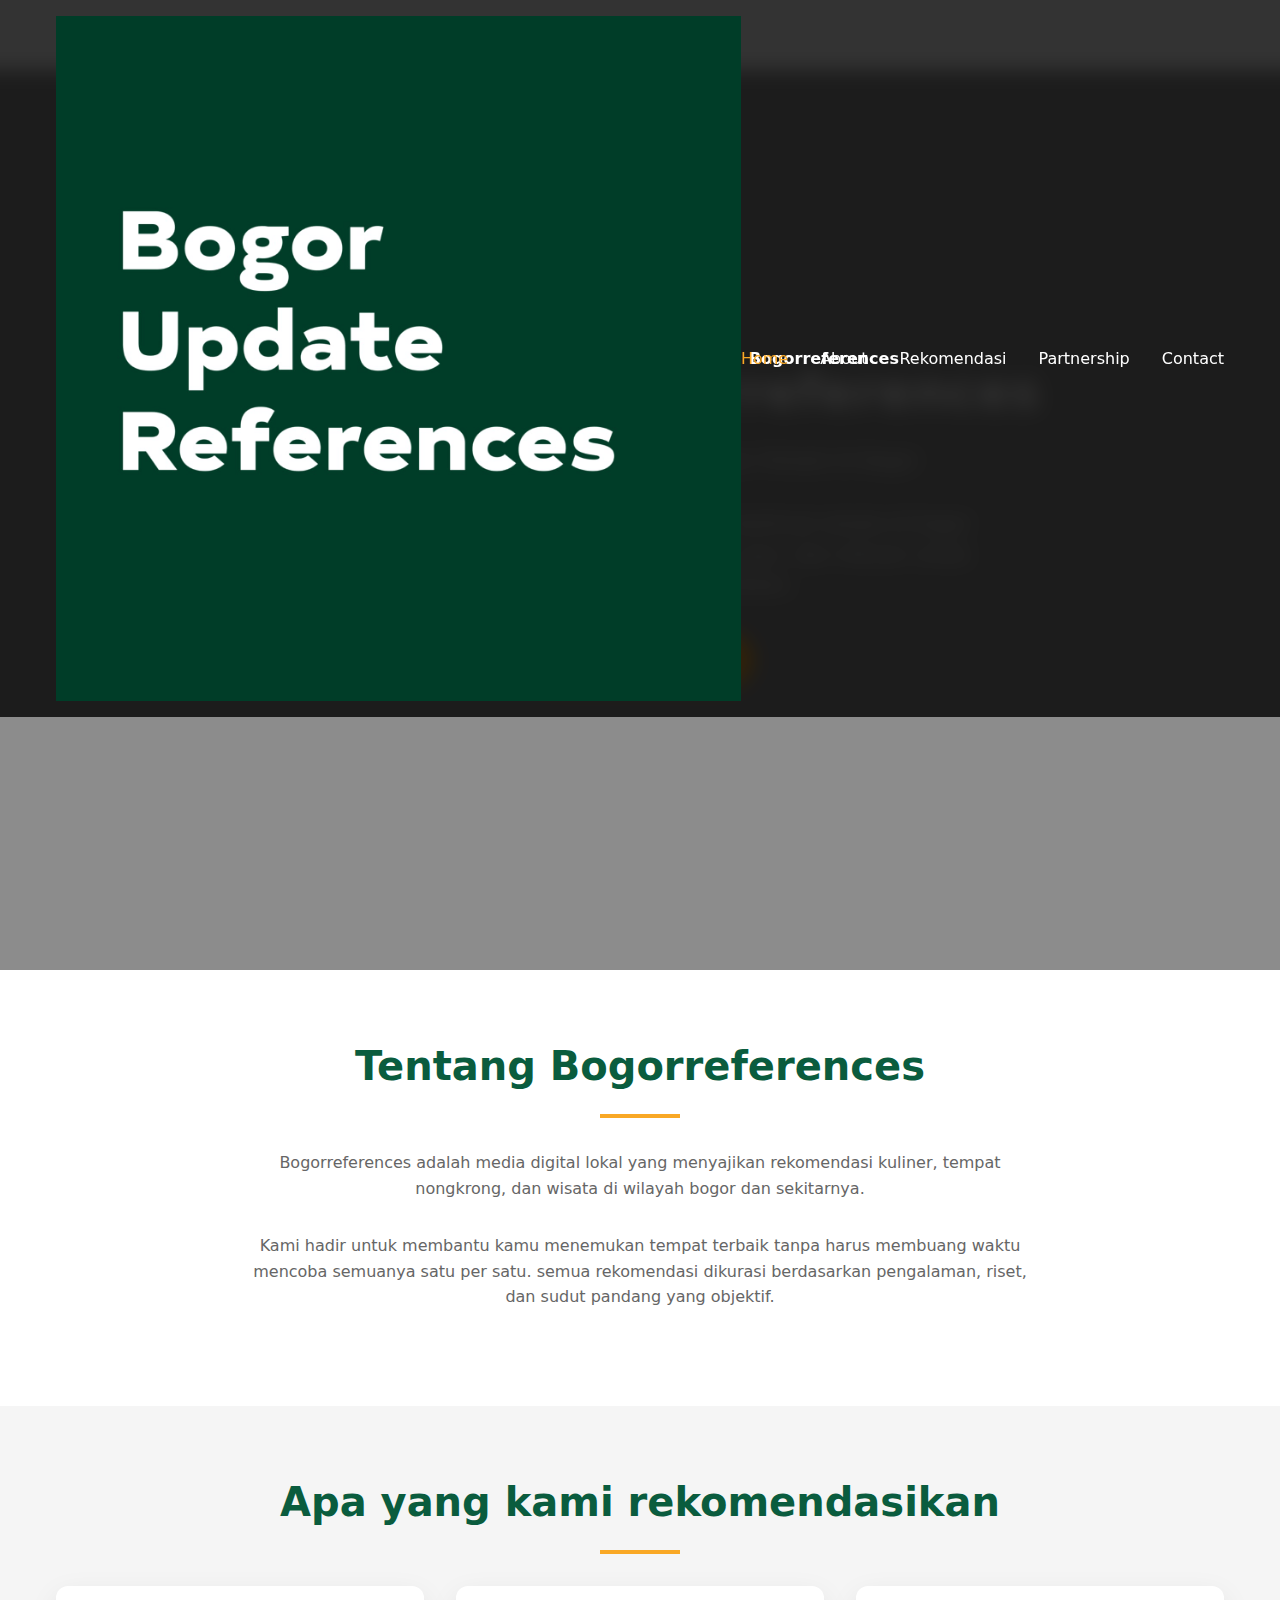
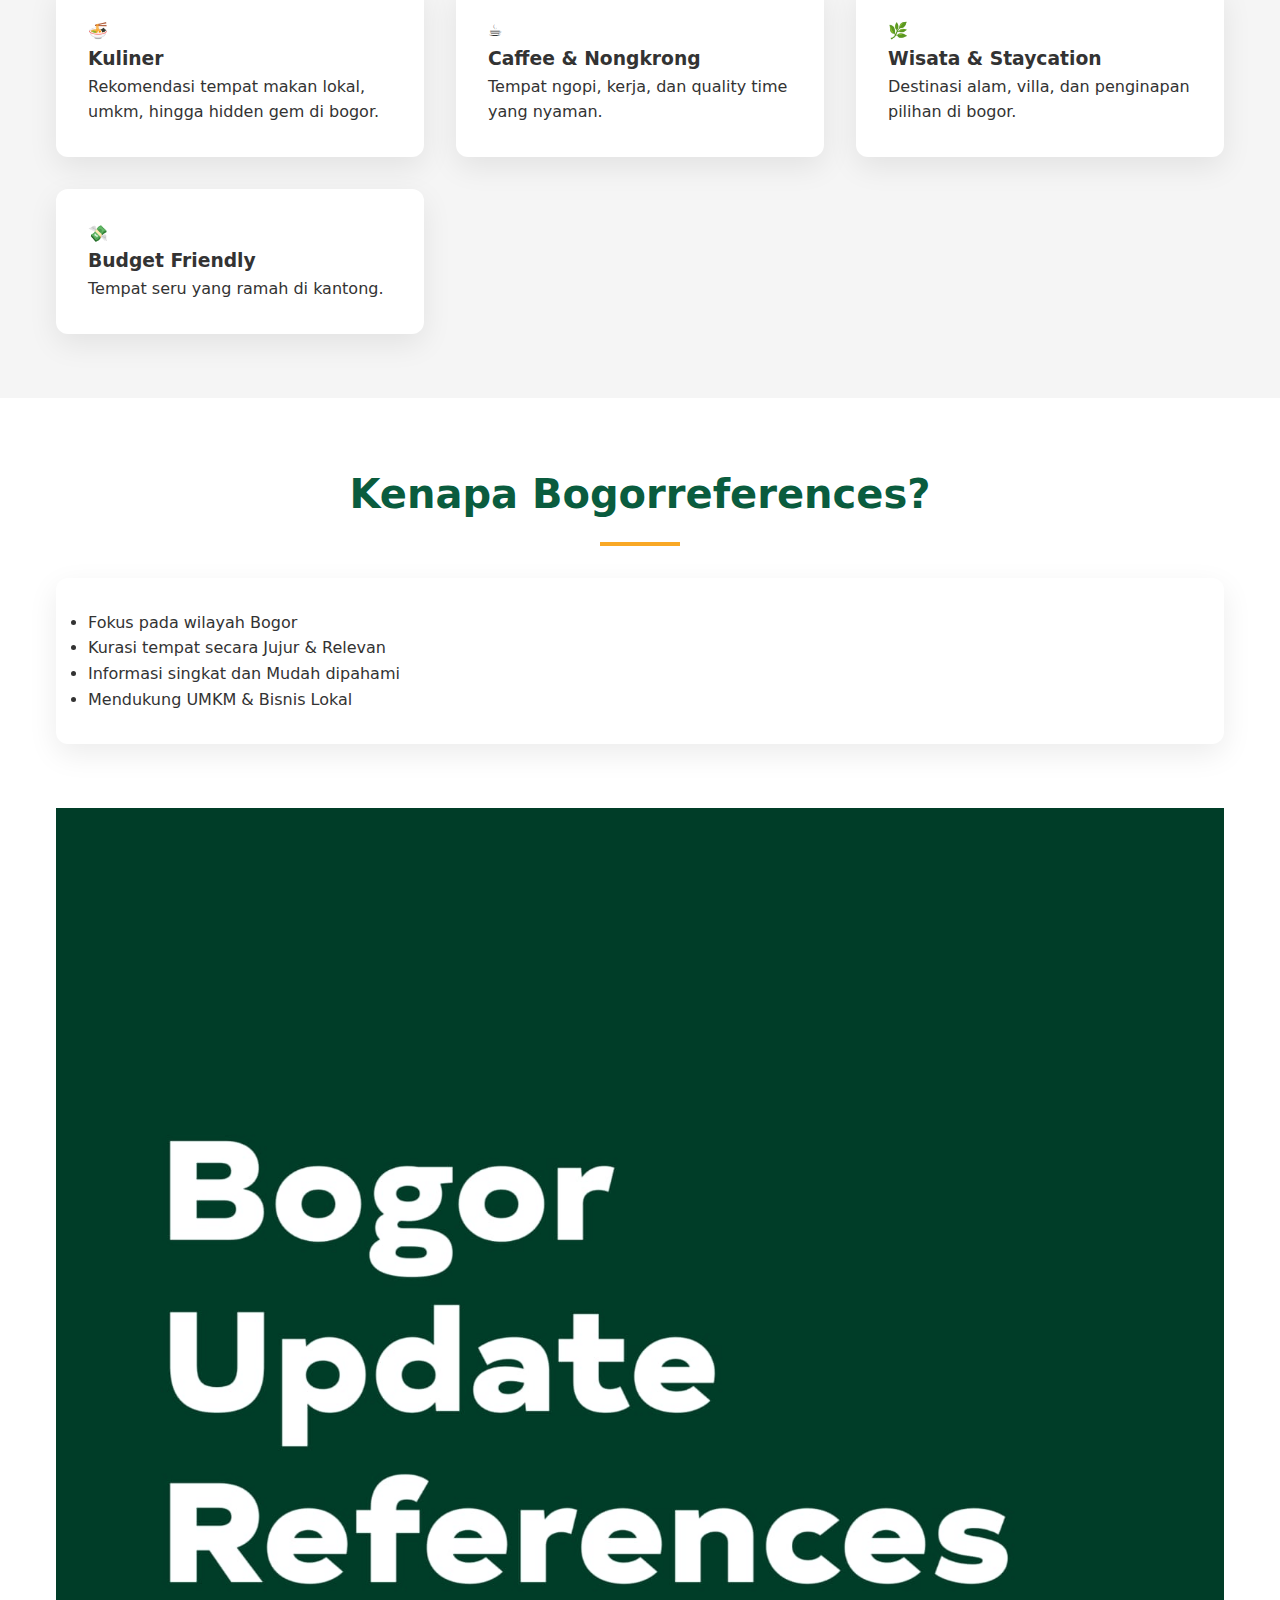
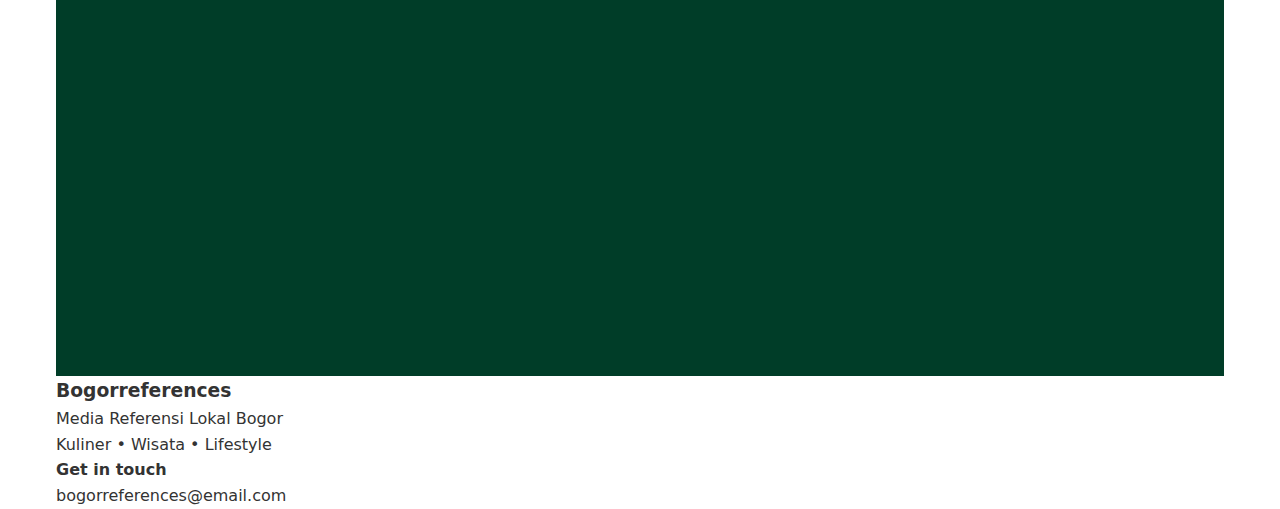
<file: index.html>
<!doctype html>
<html lang="id">
<head>
  <meta charset="utf-8">
  <meta name="viewport" content="width=device-width, initial-scale=1">
  <title>Tentang Kami — Bogorreferences</title>

  <!-- CSS UTAMA -->
  <link rel="stylesheet" href="style.css">

  <!-- FONT AWESOME (ICON IG) -->
  <link
    rel="stylesheet"
    href="https://cdnjs.cloudflare.com/ajax/libs/font-awesome/6.5.1/css/all.min.css"
    integrity="sha512-DTOQO9RWCH3ppGqcWaEA1BIZOC6xxalwEsw9c2QQeAIftl+Vegovlnee1c9QX4TctnWMn13TZye+giMm8e2LwA=="
    crossorigin="anonymous"
    referrerpolicy="no-referrer"
  />
</head>

<body>
  <!-- navbar -->
<nav class="navbar">
  <div class="nav-container">

    <a href="index.html" class="logo">
      <img src="assets/images/logo.png" alt="Bogorreferences Logo" class="logo-img">
      <span>Bogorreferences</span>
    </a>

      <button class="menu-toggle" onclick="toggleMenu()">☰</button>

      <ul class="nav-menu" id="menu">
        <li><a href="index.html" class="active">Home</a></li>
        <li><a href="about.html">About</a></li>
        <li><a href="rekomendasi.html">Rekomendasi</a></li>
        <li><a href="partnership.html">Partnership</a></li>
        <li><a href="contact.html">Contact</a></li>
      </ul>
    </div>
  </nav>

  <!-- hero section -->
  <section class="hero" style="background-image:url('https://images.unsplash.com/photo-1501785888041-af3ef285b470?auto=format&fit=crop&w=1600&q=80');">
    <div class="container">
      <h1>Welcome To BogorReferences</h1>
      <p class="hero-subtitle">
        Panduan Kuliner, Nongkrong, dan Wisata Terbaik Di Bogor
      </p>
      <p class="hero-desc">
        Kami mengkurasi tempat makan, kafe, dan destinasi wisata di bogor yang benar-benar layak dikunjungi.
        ringkas, jujur, dan relevan untuk warga lokal maupun wisatawan.
      </p>

      <div class="hero-cta">
        <a href="rekomendasi.html" class="btn primary">Lihat Rekomendasi</a>
      </div>
    </div>
  </section>

  <!-- tentang bogorreferences -->
  <section class="section">
    <div class="container">
      <h2 class="section-title">Tentang Bogorreferences</h2>
      <div class="underline"></div>

      <p class="section-desc">
        Bogorreferences adalah media digital lokal yang menyajikan rekomendasi kuliner,
        tempat nongkrong, dan wisata di wilayah bogor dan sekitarnya.
      </p>

      <p class="section-desc">
        Kami hadir untuk membantu kamu menemukan tempat terbaik tanpa harus membuang waktu
        mencoba semuanya satu per satu. semua rekomendasi dikurasi berdasarkan pengalaman,
        riset, dan sudut pandang yang objektif.
      </p>
    </div>
  </section>

  <!-- apa yang kami rekomendasikan -->
  <section class="section gray">
    <div class="container">
      <h2 class="section-title">Apa yang kami rekomendasikan</h2>
      <div class="underline"></div>

      <div class="grid-auto">
        <div class="card">
          <span class="emoji">🍜</span>
          <h3>Kuliner</h3>
          <p>Rekomendasi tempat makan lokal, umkm, hingga hidden gem di bogor.</p>
        </div>

        <div class="card">
          <span class="emoji">☕</span>
          <h3>Caffee & Nongkrong</h3>
          <p>Tempat ngopi, kerja, dan quality time yang nyaman.</p>
        </div>

        <div class="card">
          <span class="emoji">🌿</span>
          <h3>Wisata & Staycation</h3>
          <p>Destinasi alam, villa, dan penginapan pilihan di bogor.</p>
        </div>

        <div class="card">
          <span class="emoji">💸</span>
          <h3>Budget Friendly</h3>
          <p>Tempat seru yang ramah di kantong.</p>
        </div>
      </div>
    </div>
  </section>

  <!-- kenapa bogorreferences -->
  <section class="section">
    <div class="container">
      <h2 class="section-title">Kenapa Bogorreferences?</h2>
      <div class="underline"></div>

      <div class="card">
        <ul class="list">
          <li>Fokus pada wilayah Bogor</li>
          <li>Kurasi tempat secara Jujur & Relevan</li>
        </ul>
        <ul class="list">
          <li>Informasi singkat dan Mudah dipahami</li>
          <li>Mendukung UMKM & Bisnis Lokal</li>
        </ul>
      </div>
    </div>
  </section>

<!-- ================= FOOTER ================= -->
<footer class="pro-footer">

  <div class="container footer-wrap">

    <!-- LOGO KIRI -->
    <div class="footer-left">
      <img src="assets/images/logo.png"
           alt="Bogorreferences Logo"
           class="footer-logo">
    </div>

    <!-- TENGAH -->
    <div class="footer-center">
      <h3>Bogorreferences</h3>
      <p>Media Referensi Lokal Bogor</p>
      <p>Kuliner • Wisata • Lifestyle</p>
    </div>

    <!-- KANAN -->
    <div class="footer-right">
      <h4>Get in touch</h4>

      <a href="https://instagram.com/bogorreferences"
         target="_blank"
         class="ig-icon"
         aria-label="Instagram">
        <i class="fa-brands fa-instagram"></i>
      </a>

      <p class="footer-email">bogorreferences@email.com</p>
    </div>

  </div>

</footer>

<!-- ================= SCRIPT ================= -->
<script>
function toggleMenu() {
  document.getElementById("menu").classList.toggle("active");
}
</script>

</body>
</html>
</file>
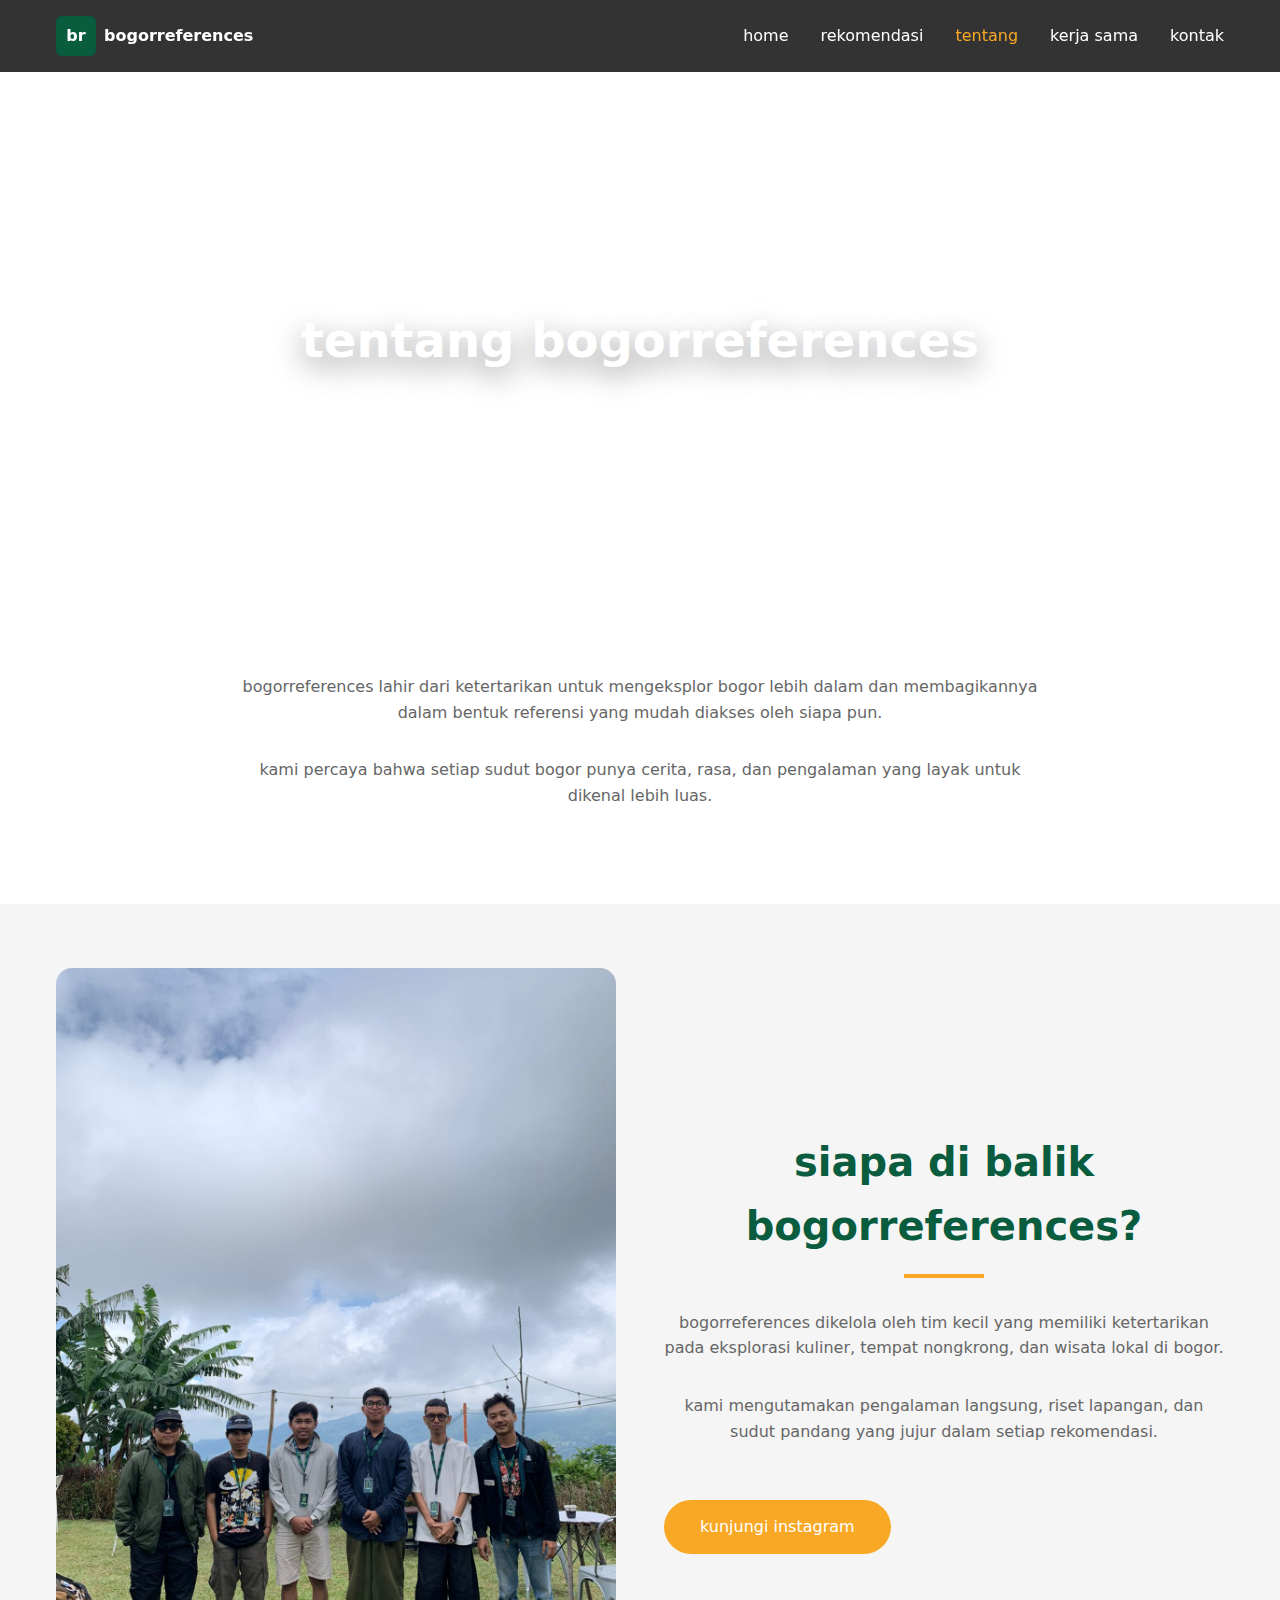
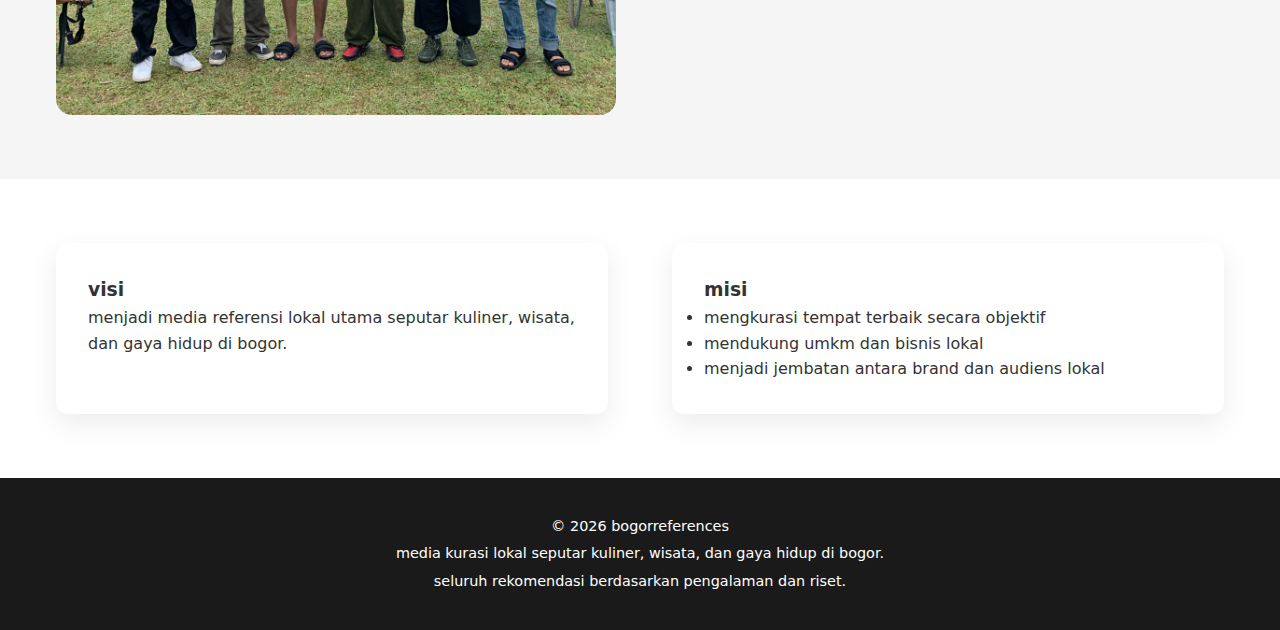
<file: about.html>
<!doctype html>
<html lang="id">
<head>
  <meta charset="utf-8">
  <meta name="viewport" content="width=device-width, initial-scale=1">
  <title>tentang kami — bogorreferences</title>
  <link rel="stylesheet" href="style.css">
</head>
<body>

  <!-- navbar -->
  <nav class="navbar">
    <div class="nav-container">
      <a href="index.html" class="logo">
        <div class="logo-box">br</div>
        <span>bogorreferences</span>
      </a>

      <button class="menu-toggle" onclick="toggleMenu()">☰</button>

      <ul class="nav-menu" id="menu">
        <li><a href="index.html">home</a></li>
        <li><a href="rekomendasi.html">rekomendasi</a></li>
        <li><a href="about.html" class="active">tentang</a></li>
        <li><a href="partnership.html">kerja sama</a></li>
        <li><a href="contact.html">kontak</a></li>
      </ul>
    </div>
  </nav>

  <!-- page hero -->
  <section class="page-hero">
    <h1>tentang bogorreferences</h1>
  </section>

  <!-- intro -->
  <section class="section">
    <div class="container">
      <p class="section-desc">
        bogorreferences lahir dari ketertarikan untuk mengeksplor bogor lebih dalam
        dan membagikannya dalam bentuk referensi yang mudah diakses oleh siapa pun.
      </p>

      <p class="section-desc">
        kami percaya bahwa setiap sudut bogor punya cerita, rasa,
        dan pengalaman yang layak untuk dikenal lebih luas.
      </p>
    </div>
  </section>

  <!-- team & identity -->
  <section class="section gray">
    <div class="container about-team">

      <div class="about-image">
        <img src="assets/images/1.png" alt="tim bogorreferences">
      </div>

      <div class="about-content">
        <h2 class="section-title">siapa di balik bogorreferences?</h2>
        <div class="underline"></div>

        <p class="section-desc">
          bogorreferences dikelola oleh tim kecil yang memiliki ketertarikan
          pada eksplorasi kuliner, tempat nongkrong, dan wisata lokal di bogor.
        </p>

        <p class="section-desc">
          kami mengutamakan pengalaman langsung, riset lapangan,
          dan sudut pandang yang jujur dalam setiap rekomendasi.
        </p>

        <a
          href="https://www.instagram.com/bogorreferences?utm_source=ig_web_button_share_sheet&igsh=ZDNlZDc0MzIxNw=="
          target="_blank"
          class="btn primary"
        >
          kunjungi instagram
        </a>
      </div>

    </div>
  </section>

  <!-- vision & mission -->
  <section class="section">
    <div class="container grid-2">
      <div class="card">
        <h3>visi</h3>
        <p>
          menjadi media referensi lokal utama seputar kuliner, wisata,
          dan gaya hidup di bogor.
        </p>
      </div>

      <div class="card">
        <h3>misi</h3>
        <ul>
          <li>mengkurasi tempat terbaik secara objektif</li>
          <li>mendukung umkm dan bisnis lokal</li>
          <li>menjadi jembatan antara brand dan audiens lokal</li>
        </ul>
      </div>
    </div>
  </section>

  <!-- footer -->
  <footer class="footer">
    <p>© 2026 bogorreferences</p>
    <p>media kurasi lokal seputar kuliner, wisata, dan gaya hidup di bogor.</p>
    <p>seluruh rekomendasi berdasarkan pengalaman dan riset.</p>
  </footer>

  <script src="script.js"></script>
</body>
</html>
</file>
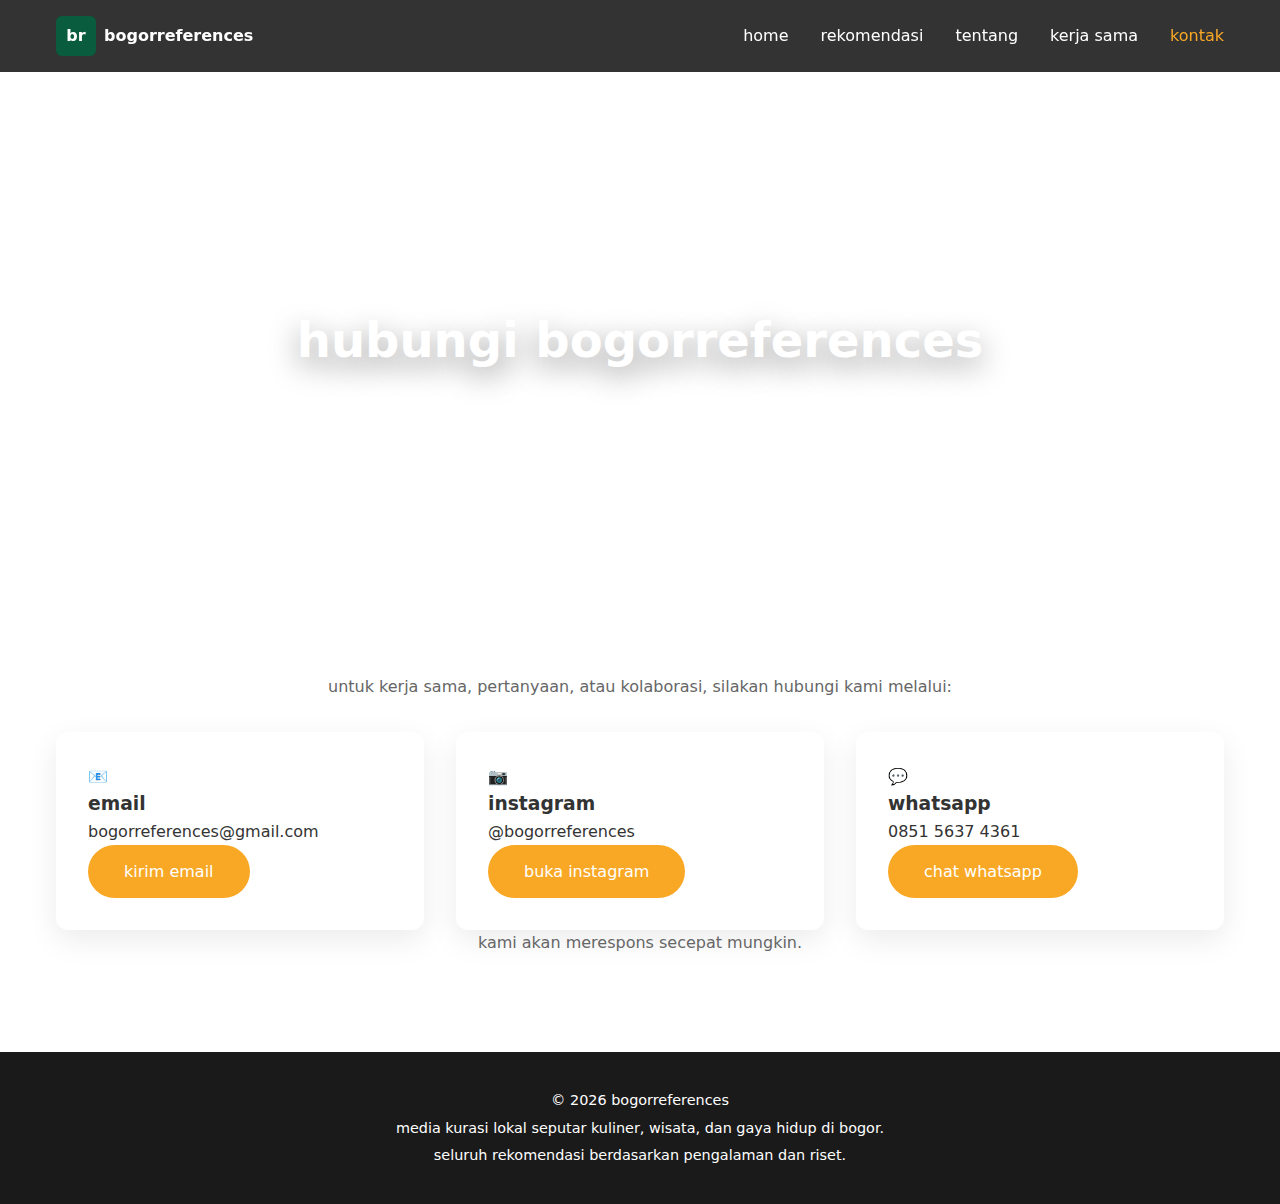
<file: contact.html>
<!doctype html>
<html lang="id">
<head>
  <meta charset="utf-8">
  <meta name="viewport" content="width=device-width, initial-scale=1">
  <title>kontak — bogorreferences</title>
  <link rel="stylesheet" href="style.css">
</head>
<body>

  <!-- navbar -->
  <nav class="navbar">
    <div class="nav-container">
      <a href="index.html" class="logo">
        <div class="logo-box">br</div>
        <span>bogorreferences</span>
      </a>

      <button class="menu-toggle" onclick="toggleMenu()">☰</button>

      <ul class="nav-menu" id="menu">
        <li><a href="index.html">home</a></li>
        <li><a href="rekomendasi.html">rekomendasi</a></li>
        <li><a href="about.html">tentang</a></li>
        <li><a href="partnership.html">kerja sama</a></li>
        <li><a href="contact.html" class="active">kontak</a></li>
      </ul>
    </div>
  </nav>

  <!-- page hero -->
  <section class="page-hero">
    <h1>hubungi bogorreferences</h1>
  </section>

  <!-- contact content -->
  <section class="section">
    <div class="container center">
      <p class="section-desc">
        untuk kerja sama, pertanyaan, atau kolaborasi,
        silakan hubungi kami melalui:
      </p>

      <div class="grid-auto">

        <!-- email -->
        <div class="card">
          <span class="emoji">📧</span>
          <h3>email</h3>
          <p>bogorreferences@gmail.com</p>
          <a
            href="mailto:bogorreferences@gmail.com"
            class="btn secondary"
          >
            kirim email
          </a>
        </div>

        <!-- instagram -->
        <div class="card">
          <span class="emoji">📷</span>
          <h3>instagram</h3>
          <p>@bogorreferences</p>
          <a
            href="https://www.instagram.com/bogorreferences?utm_source=ig_web_button_share_sheet&igsh=ZDNlZDc0MzIxNw=="
            target="_blank"
            class="btn secondary"
          >
            buka instagram
          </a>
        </div>

        <!-- whatsapp -->
        <div class="card">
          <span class="emoji">💬</span>
          <h3>whatsapp</h3>
          <p>0851 5637 4361</p>
          <a
            href="https://wa.me/6285156374361"
            target="_blank"
            class="btn primary"
          >
            chat whatsapp
          </a>
        </div>

      </div>

      <p class="section-desc">
        kami akan merespons secepat mungkin.
      </p>
    </div>
  </section>

  <!-- footer -->
  <footer class="footer">
    <p>© 2026 bogorreferences</p>
    <p>media kurasi lokal seputar kuliner, wisata, dan gaya hidup di bogor.</p>
    <p>seluruh rekomendasi berdasarkan pengalaman dan riset.</p>
  </footer>

  <script src="script.js"></script>
</body>
</html>
</file>
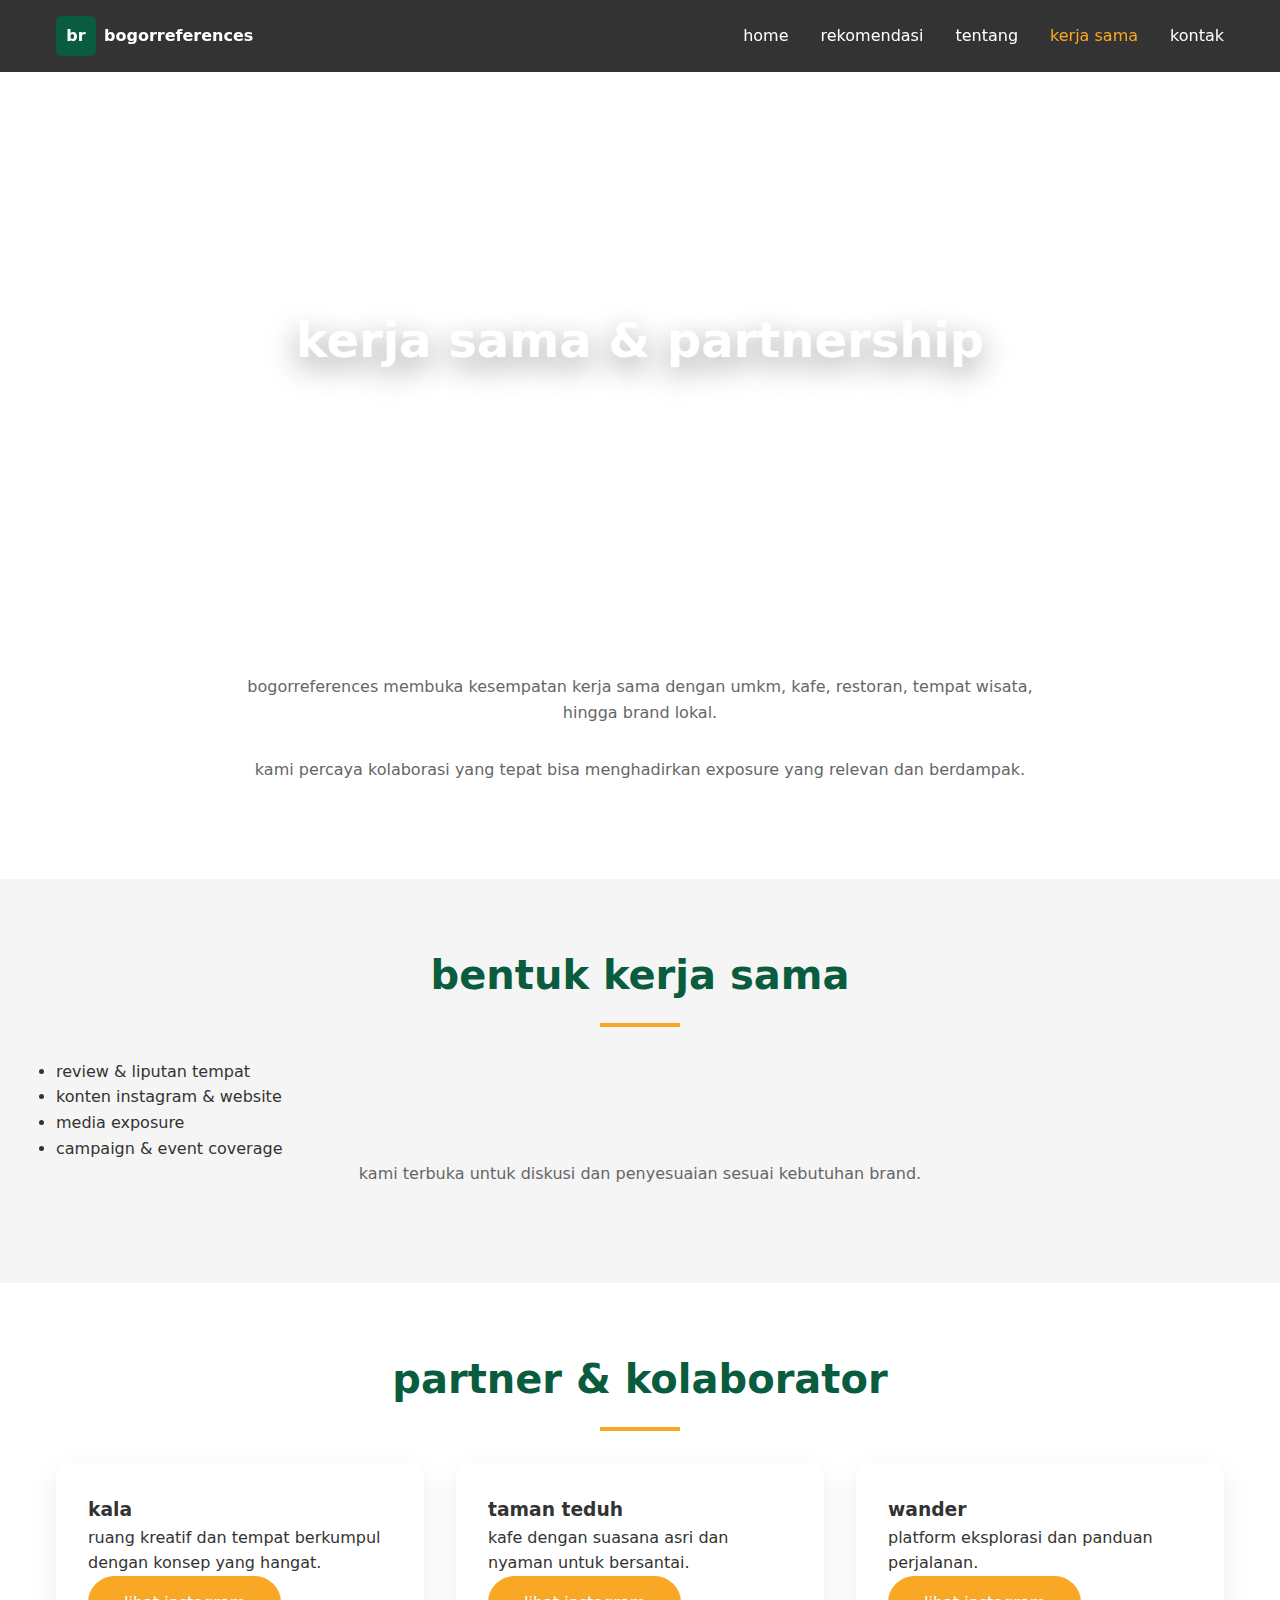
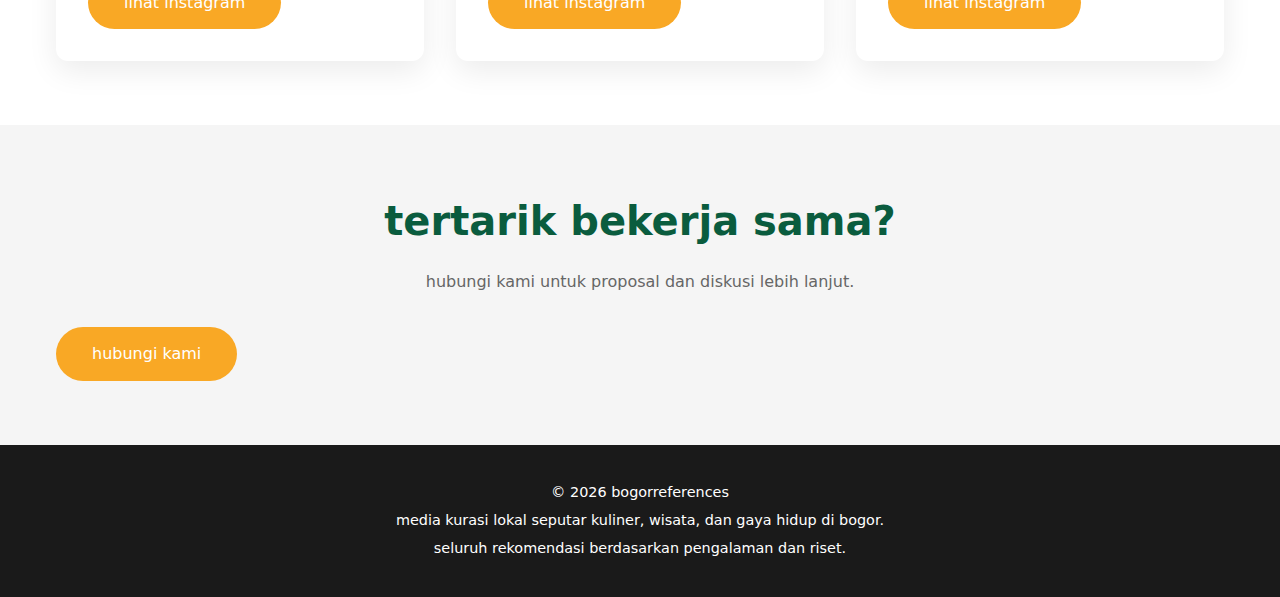
<file: partnership.html>
<!doctype html>
<html lang="id">
<head>
  <meta charset="utf-8">
  <meta name="viewport" content="width=device-width, initial-scale=1">
  <title>kerja sama — bogorreferences</title>
  <link rel="stylesheet" href="style.css">
</head>
<body>

  <!-- navbar -->
  <nav class="navbar">
    <div class="nav-container">
      <a href="index.html" class="logo">
        <div class="logo-box">br</div>
        <span>bogorreferences</span>
      </a>

      <button class="menu-toggle" onclick="toggleMenu()">☰</button>

      <ul class="nav-menu" id="menu">
        <li><a href="index.html">home</a></li>
        <li><a href="rekomendasi.html">rekomendasi</a></li>
        <li><a href="about.html">tentang</a></li>
        <li><a href="partnership.html" class="active">kerja sama</a></li>
        <li><a href="contact.html">kontak</a></li>
      </ul>
    </div>
  </nav>

  <!-- page hero -->
  <section class="page-hero">
    <h1>kerja sama & partnership</h1>
  </section>

  <!-- intro -->
  <section class="section">
    <div class="container">
      <p class="section-desc">
        bogorreferences membuka kesempatan kerja sama dengan umkm, kafe,
        restoran, tempat wisata, hingga brand lokal.
      </p>

      <p class="section-desc">
        kami percaya kolaborasi yang tepat bisa menghadirkan exposure
        yang relevan dan berdampak.
      </p>
    </div>
  </section>

  <!-- bentuk kerja sama -->
  <section class="section gray">
    <div class="container">
      <h2 class="section-title">bentuk kerja sama</h2>
      <div class="underline"></div>

      <ul class="list">
        <li>review & liputan tempat</li>
        <li>konten instagram & website</li>
        <li>media exposure</li>
        <li>campaign & event coverage</li>
      </ul>

      <p class="section-desc">
        kami terbuka untuk diskusi dan penyesuaian sesuai kebutuhan brand.
      </p>
    </div>
  </section>

  <!-- partner -->
  <section class="section">
    <div class="container">
      <h2 class="section-title">partner & kolaborator</h2>
      <div class="underline"></div>

      <div class="grid-auto">

        <div class="card">
          <h3>kala</h3>
          <p>ruang kreatif dan tempat berkumpul dengan konsep yang hangat.</p>
          <a
            href="https://www.instagram.com/kalakita.space?utm_source=ig_web_button_share_sheet&igsh=ZDNlZDc0MzIxNw=="
            target="_blank"
            class="btn secondary"
          >
            lihat instagram
          </a>
        </div>

        <div class="card">
          <h3>taman teduh</h3>
          <p>kafe dengan suasana asri dan nyaman untuk bersantai.</p>
          <a
            href="https://www.instagram.com/tamanteduhkafe?utm_source=ig_web_button_share_sheet&igsh=ZDNlZDc0MzIxNw=="
            target="_blank"
            class="btn secondary"
          >
            lihat instagram
          </a>
        </div>

        <div class="card">
          <h3>wander</h3>
          <p>platform eksplorasi dan panduan perjalanan.</p>
          <a
            href="https://www.instagram.com/wanderguide.id?utm_source=ig_web_button_share_sheet&igsh=ZDNlZDc0MzIxNw=="
            target="_blank"
            class="btn secondary"
          >
            lihat instagram
          </a>
        </div>

      </div>
    </div>
  </section>

  <!-- cta -->
  <section class="section gray">
    <div class="container center">
      <h2 class="section-title">tertarik bekerja sama?</h2>
      <p class="section-desc">
        hubungi kami untuk proposal dan diskusi lebih lanjut.
      </p>

      <a href="contact.html" class="btn primary">
        hubungi kami
      </a>
    </div>
  </section>

  <!-- footer -->
  <footer class="footer">
    <p>© 2026 bogorreferences</p>
    <p>media kurasi lokal seputar kuliner, wisata, dan gaya hidup di bogor.</p>
    <p>seluruh rekomendasi berdasarkan pengalaman dan riset.</p>
  </footer>

  <script src="script.js"></script>
</body>
</html>
</file>
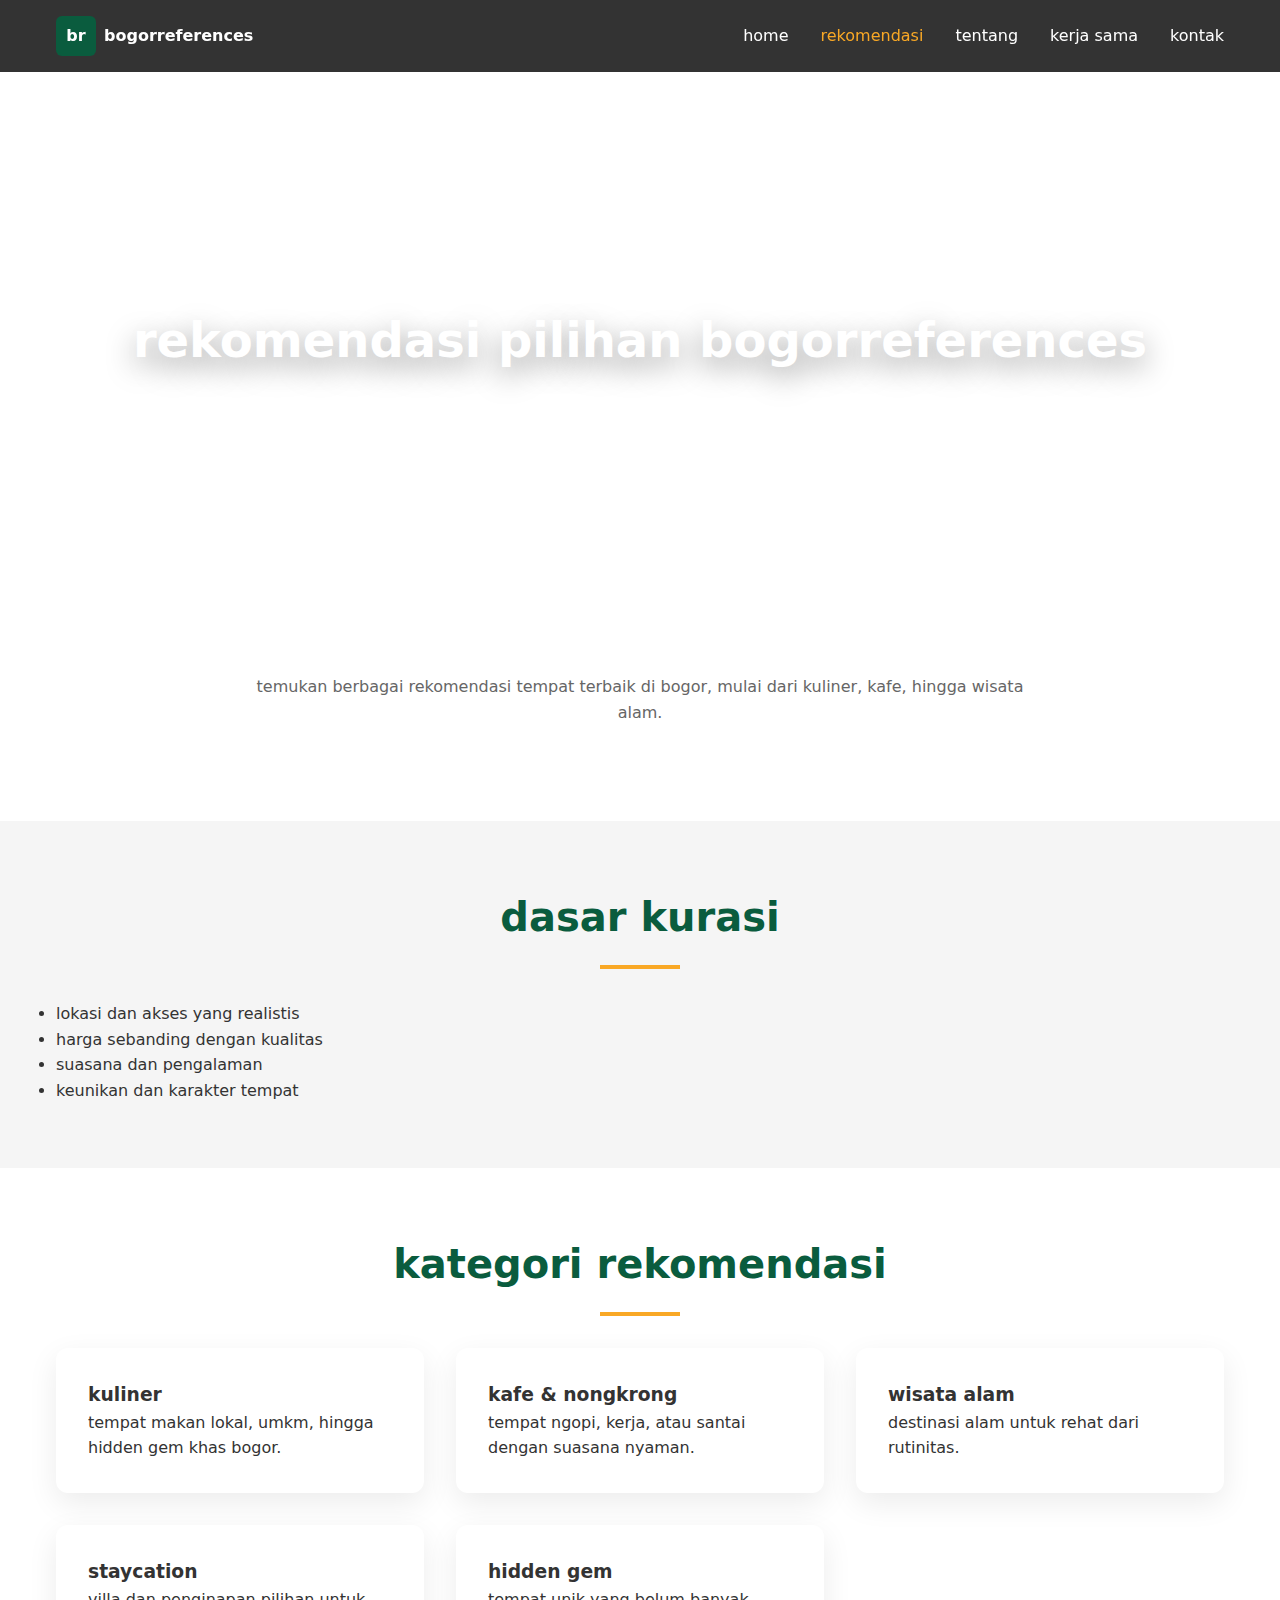
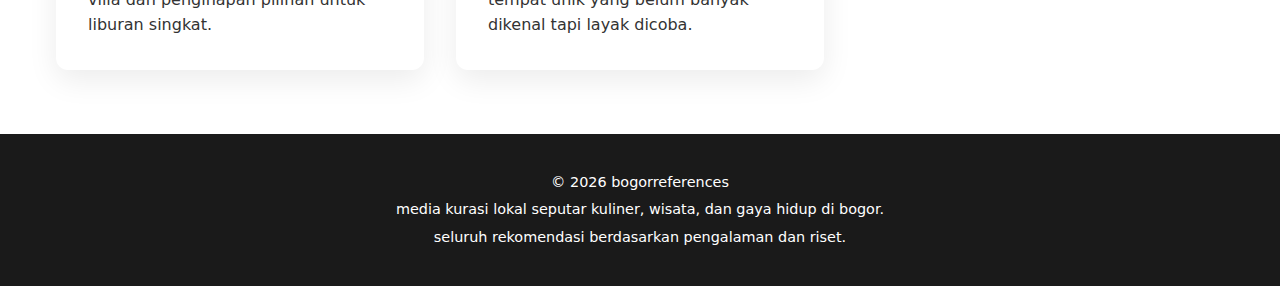
<file: rekomendasi.html>
<!doctype html>
<html lang="id">
<head>
  <meta charset="utf-8">
  <meta name="viewport" content="width=device-width, initial-scale=1">
  <title>rekomendasi — bogorreferences</title>
  <link rel="stylesheet" href="style.css">
</head>
<body>

  <!-- navbar -->
  <nav class="navbar">
    <div class="nav-container">
      <a href="index.html" class="logo">
        <div class="logo-box">br</div>
        <span>bogorreferences</span>
      </a>

      <button class="menu-toggle" onclick="toggleMenu()">☰</button>

      <ul class="nav-menu" id="menu">
        <li><a href="index.html">home</a></li>
        <li><a href="rekomendasi.html" class="active">rekomendasi</a></li>
        <li><a href="about.html">tentang</a></li>
        <li><a href="partnership.html">kerja sama</a></li>
        <li><a href="contact.html">kontak</a></li>
      </ul>
    </div>
  </nav>

  <!-- page hero -->
  <section class="page-hero">
    <h1>rekomendasi pilihan bogorreferences</h1>
  </section>

  <!-- intro -->
  <section class="section">
    <div class="container">
      <p class="section-desc">
        temukan berbagai rekomendasi tempat terbaik di bogor,
        mulai dari kuliner, kafe, hingga wisata alam.
      </p>
    </div>
  </section>

  <!-- dasar kurasi -->
  <section class="section gray">
    <div class="container">
      <h2 class="section-title">dasar kurasi</h2>
      <div class="underline"></div>

      <ul class="list">
        <li>lokasi dan akses yang realistis</li>
        <li>harga sebanding dengan kualitas</li>
        <li>suasana dan pengalaman</li>
        <li>keunikan dan karakter tempat</li>
      </ul>
    </div>
  </section>

  <!-- kategori -->
  <section class="section">
    <div class="container">
      <h2 class="section-title">kategori rekomendasi</h2>
      <div class="underline"></div>

      <div class="grid-auto">
        <div class="card">
          <h3>kuliner</h3>
          <p>tempat makan lokal, umkm, hingga hidden gem khas bogor.</p>
        </div>

        <div class="card">
          <h3>kafe & nongkrong</h3>
          <p>tempat ngopi, kerja, atau santai dengan suasana nyaman.</p>
        </div>

        <div class="card">
          <h3>wisata alam</h3>
          <p>destinasi alam untuk rehat dari rutinitas.</p>
        </div>

        <div class="card">
          <h3>staycation</h3>
          <p>villa dan penginapan pilihan untuk liburan singkat.</p>
        </div>

        <div class="card">
          <h3>hidden gem</h3>
          <p>tempat unik yang belum banyak dikenal tapi layak dicoba.</p>
        </div>
      </div>
    </div>
  </section>

  <!-- footer -->
  <footer class="footer">
    <p>© 2026 bogorreferences</p>
    <p>media kurasi lokal seputar kuliner, wisata, dan gaya hidup di bogor.</p>
    <p>seluruh rekomendasi berdasarkan pengalaman dan riset.</p>
  </footer>

  <script src="script.js"></script>
</body>
</html>
</file>
<file: style.css>
/* =========================
   root & reset
========================= */

:root {
  --primary: #0a5c3e;
  --accent: #f9a825;
  --dark: #1a1a1a;
  --gray: #f5f5f5;
  --text: #333;

  --radius-sm: 6px;
  --radius-md: 12px;

  --space-xs: 0.5rem;
  --space-sm: 1rem;
  --space-md: 2rem;
  --space-lg: 4rem;

  --max-width: 1200px;
}

* {
  margin: 0;
  padding: 0;
  box-sizing: border-box;
}

body {
  font-family: system-ui, -apple-system, blinkmacsystemfont, "segoe ui", sans-serif;
  line-height: 1.6;
  color: var(--text);
  background: #fff;
}

img {
  max-width: 100%;
  display: block;
}

/* =========================
   layout helpers
========================= */

.container {
  max-width: var(--max-width);
  margin: auto;
  padding: 0 var(--space-sm);
}

.section {
  padding: var(--space-lg) 0;
}

.section.gray {
  background: var(--gray);
}

.section-title {
  text-align: center;
  font-size: 2.5rem;
  color: var(--primary);
  margin-bottom: var(--space-sm);
}

.section-desc {
  max-width: 800px;
  margin: 0 auto var(--space-md);
  text-align: center;
  color: #666;
}

.underline {
  width: 80px;
  height: 4px;
  background: var(--accent);
  margin: 0 auto var(--space-md);
}

/* =========================
   navbar
========================= */

.navbar {
  position: fixed;
  width: 100%;
  top: 0;
  z-index: 1000;
  background: rgba(0, 0, 0, 0.8);
  backdrop-filter: blur(10px);
}

.nav-container {
  max-width: var(--max-width);
  margin: auto;
  padding: var(--space-sm);
  display: flex;
  align-items: center;
  justify-content: space-between;
}

.logo {
  display: flex;
  align-items: center;
  gap: var(--space-xs);
  text-decoration: none;
  color: #fff;
  font-weight: bold;
}

.logo-box {
  width: 40px;
  height: 40px;
  background: var(--primary);
  display: flex;
  align-items: center;
  justify-content: center;
  border-radius: var(--radius-sm);
}

.nav-menu {
  list-style: none;
  display: flex;
  gap: var(--space-md);
}

.nav-menu a {
  color: #fff;
  text-decoration: none;
  transition: color 0.3s;
}

.nav-menu a:hover,
.nav-menu a.active {
  color: var(--accent);
}

.menu-toggle {
  display: none;
  background: none;
  border: none;
  font-size: 1.5rem;
  color: #fff;
  cursor: pointer;
}

/* =========================
   hero & page hero
========================= */

.hero {
  height: 100vh;
  margin-top: 70px;
  background-size: cover;
  background-position: center;
  display: flex;
  align-items: center;
  justify-content: center;
  text-align: center;
  color: #fff;
  padding: 0 var(--space-sm);
}

.hero h1 {
  font-size: 3rem;
  margin-bottom: var(--space-sm);
}

.hero p {
  max-width: 700px;
  margin: 0 auto var(--space-md);
  font-size: 1.2rem;
}

.page-hero {
  height: 60vh;
  margin-top: 70px;
  background-size: cover;
  background-position: center;
  display: flex;
  align-items: center;
  justify-content: center;
  color: #fff;
  text-align: center;
}

.page-hero h1 {
  font-size: 3rem;
  text-shadow: 0 10px 30px rgba(0,0,0,.4);
}

/* ==============================
hero background image & overlay
================================= */
.hero {
  position: relative;
  background-image: url("assets/images/hero-bogor.jpg");
}

.hero::before {
  content: "";
  position: absolute;
  inset: 0;
  background: rgba(0, 0, 0, 0.45);
}

.hero > * {
  position: relative;
  z-index: 1;
}

/* optional text refinement */
.hero h1 {
  text-transform: lowercase;
  letter-spacing: 1px;
}

.hero p {
  opacity: 0.9;
}


/* =========================
   buttons
========================= */

.btn {
  display: inline-block;
  padding: 14px 36px;
  border-radius: 999px;
  background: var(--accent);
  color: #fff;
  text-decoration: none;
  font-weight: 500;
  transition: all 0.3s;
}

.btn:hover {
  background: #f57f17;
  transform: translatey(-3px);
  box-shadow: 0 10px 20px rgba(249,168,37,.3);
}

/* =========================
   card system
========================= */

.card {
  background: #fff;
  border-radius: var(--radius-md);
  padding: var(--space-md);
  box-shadow: 0 10px 30px rgba(0,0,0,.08);
  transition: transform 0.3s;
}

.card:hover {
  transform: translatey(-6px);
}

/* =========================
   grid systems
========================= */

.grid-2 {
  display: grid;
  grid-template-columns: repeat(2, 1fr);
  gap: var(--space-lg);
}

.grid-3 {
  display: grid;
  grid-template-columns: repeat(3, 1fr);
  gap: var(--space-md);
}

.grid-auto {
  display: grid;
  grid-template-columns: repeat(auto-fit, minmax(280px, 1fr));
  gap: var(--space-md);
}

/* =========================
   tags & badges
========================= */

.badge {
  display: inline-block;
  padding: 4px 12px;
  border-radius: 999px;
  background: var(--accent);
  color: #fff;
  font-size: 0.85rem;
}

/* =========================
   footer
========================= */

.footer {
  background: var(--dark);
  color: #fff;
  text-align: center;
  padding: var(--space-md);
}

.footer p {
  margin: 0.3rem 0;
  font-size: 0.9rem;
}

/* =========================
   responsive
========================= */

@media (max-width: 768px) {
  .menu-toggle {
    display: block;
  }

  .nav-menu {
    position: absolute;
    top: 100%;
    left: 0;
    width: 100%;
    background: rgba(0,0,0,.95);
    flex-direction: column;
    padding: var(--space-md);
    display: none;
  }

  .nav-menu.active {
    display: flex;
  }

  .hero h1,
  .page-hero h1 {
    font-size: 2rem;
  }

  .grid-2,
  .grid-3 {
    grid-template-columns: 1fr;
  }
}
/* =========================
   about team section 
========================= */

.about-team {
  display: grid;
  grid-template-columns: 1fr 1fr;
  gap: 3rem;
  align-items: center;
}

.about-image img {
  width: 100%;
  border-radius: 16px;
  object-fit: cover;
}

.about-content .btn {
  margin-top: 1.5rem;
  display: inline-block;
}

/* =========================
   responsive  
========================= */

@media (max-width: 768px) {
  .about-team {
    grid-template-columns: 1fr;
  }
}
</file>
